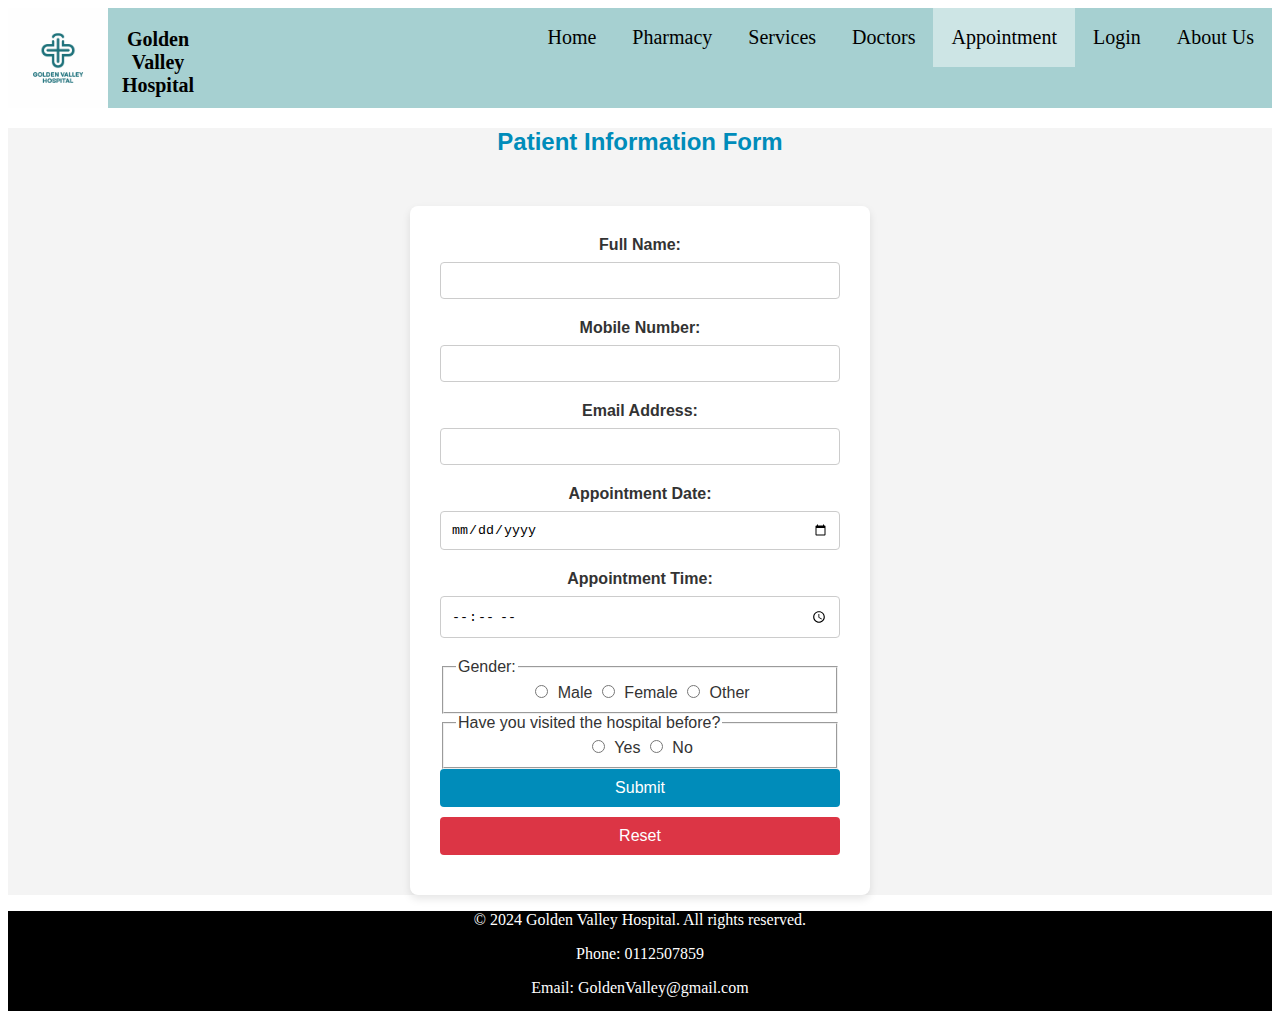
<file: form.html>
<!DOCTYPE html>
<html lang="en">
<head>
  <meta charset="UTF-8">
  <meta name="viewport" content="width=device-width, initial-scale=1.0">
  <title>Personal Information Form</title>
  <link rel="stylesheet" href="enhancement.css">
  <link rel="stylesheet" href="form.css">
  <link rel="apple-touch-icon" sizes="180x180" href="favicon/apple-touch-icon.png">
  <link rel="icon" type="image/png" sizes="32x32" href="favicon/favicon-32x32.png">
  <link rel="icon" type="image/png" sizes="16x16" href="favicon/favicon-16x16.png">
  <link rel="manifest" href="/site.webmanifest">
  <meta name="msapplication-TileColor" content="#da532c">
  <meta name="theme-color" content="#ffffff">
</head>
<body class="backgroundshop">
  <header>	
    <div class="topnav">
      <img class="logo" src ="images/logo.jpg" alt = "Golden Valley Hospital">
      <div class="logo">
      <p>Golden Valley Hospital</p>
      </div>
      <div class="topnav-right">
        <a href="index.html">Home</a>
        <a href="pharmacy.html">Pharmacy</a>
        <a href="services.html">Services</a>
        <a href="doctors.html">Doctors</a>
        <a class="active" href="form.html">Appointment</a>
        <a href="login.html">Login</a>
        <a href="about.html">About Us</a>
        
      </div>	
    </div>
    <div class="bg"></div>
      
  
  </header>
    


  <main>
    <center>
      <h2>Patient Information Form</h2>
      <form action="/submit_form" method="post">
           <!-- Full Name -->
          <label for="fullname">Full Name:</label>
          <input type="text" id="fullname" name="fullname" required>

          <!-- Mobile Number -->
          <label for="mobile">Mobile Number:</label>
          <input type="tel" id="mobile" name="mobile" pattern="[0-9]{10}" required>

          <!-- Email Address -->
          <label for="email">Email Address:</label>
          <input type="email" id="email" name="email" required>

          <!-- Date -->
          <label for="date">Appointment Date:</label>
          <input type="date" id="date" name="date" required>

          <!-- Time -->
          <label for="time">Appointment Time:</label>
          <input type="time" id="time" name="time" required>

          <!-- Gender -->
          <fieldset>
            <legend>Gender:</legend>
            <input type="radio" id="male" name="gender" value="male" required> Male
            <input type="radio" id="female" name="gender" value="female" required> Female
            <input type="radio" id="other" name="gender" value="other" required> Other
          </fieldset>

          <!-- Visited Before -->
          <fieldset>
            <legend>Have you visited the hospital before?</legend>
            <input type="radio" id="yes" name="visited" value="yes" required> Yes
            <input type="radio" id="no" name="visited" value="no" required> No
          </fieldset>

          <!-- Submit and Reset Buttons -->
          <input type="submit" value="Submit">
          <input type="reset" value="Reset">
      </form>
    </center>
  </main>
  <footer class="Footer">
		
      <p>&copy; 2024 Golden Valley Hospital. All rights reserved.</p>
      <p>Phone: 0112507859</p>
      <p>Email: GoldenValley@gmail.com</p>
</footer>
</body>
</html>
</file>
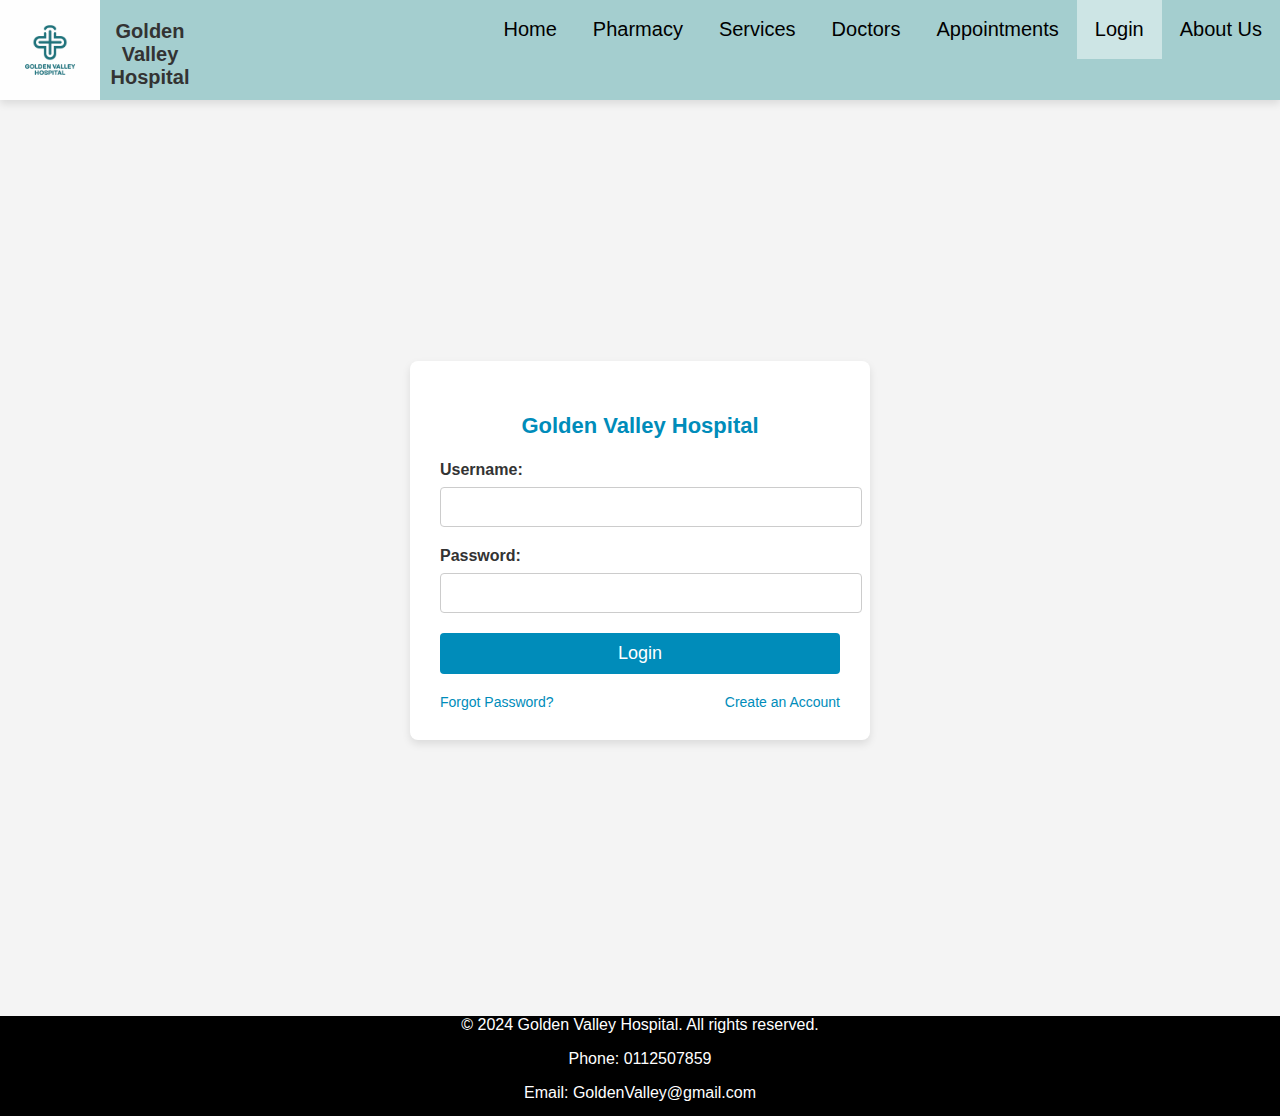
<file: login.html>
<!DOCTYPE html>
<html lang="en">
<head>
    <meta charset="UTF-8">
    <meta name="viewport" content="width=device-width, initial-scale=1.0">
    <title>Hospital Login Page</title>
    <link rel="stylesheet" href="login.css">
    <link rel="stylesheet" href="enhancement.css">
    <link rel="apple-touch-icon" sizes="180x180" href="favicon/apple-touch-icon.png">
    <link rel="icon" type="image/png" sizes="32x32" href="favicon/favicon-32x32.png">
    <link rel="icon" type="image/png" sizes="16x16" href="favicon/favicon-16x16.png">
    <link rel="manifest" href="/site.webmanifest">
    <meta name="msapplication-TileColor" content="#da532c">
    <meta name="theme-color" content="#ffffff">
</head>

<body>
    <header>	
        <div class="topnav">
            <img class="logo" src ="images/logo.jpg" alt = "Golden Valley Hospital">
            <div class="logo">
            <p>Golden Valley Hospital</p>
            </div>
            <div class="topnav-right">
                <a href="index.html">Home</a>
                <a href="pharmacy.html">Pharmacy</a>
                <a href="services.html">Services</a>
                <a href="doctors.html">Doctors</a>
                <a href="form.html">Appointments</a>
                <a class="active" href="login.html">Login</a>
                <a href="about.html">About Us</a>
                
            </div>	
        </div>
        <div class="bg"></div>
        
    
    </header>
    <main>
        <div class="login-container">
        <div class="logo">
            <p>Golden Valley Hospital</p>
            </div>
        <form action="login.php" method="POST">
            <div class="input-field">
                <label for="username">Username:</label>
                <input type="text" id="username" name="username" required>
            </div>
            <div class="input-field">
                <label for="password">Password:</label>
                <input type="password" id="password" name="password" required>
            </div>
            <button type="submit" class="login-btn">Login</button>
        </form>
        <div class="extra-links">
            <a href="forgot-password.php">Forgot Password?</a>
            <a href="create-account.php">Create an Account</a>
        </div>
    </div>
    </main>
    <div class="Footer">
		<footer class="Footer">
			<p>&copy; 2024 Golden Valley Hospital. All rights reserved.</p>
            <p>Phone: 0112507859</p>
            <p>Email: GoldenValley@gmail.com</p>
		</footer>
    </div>
    
</body>
</html>
</file>
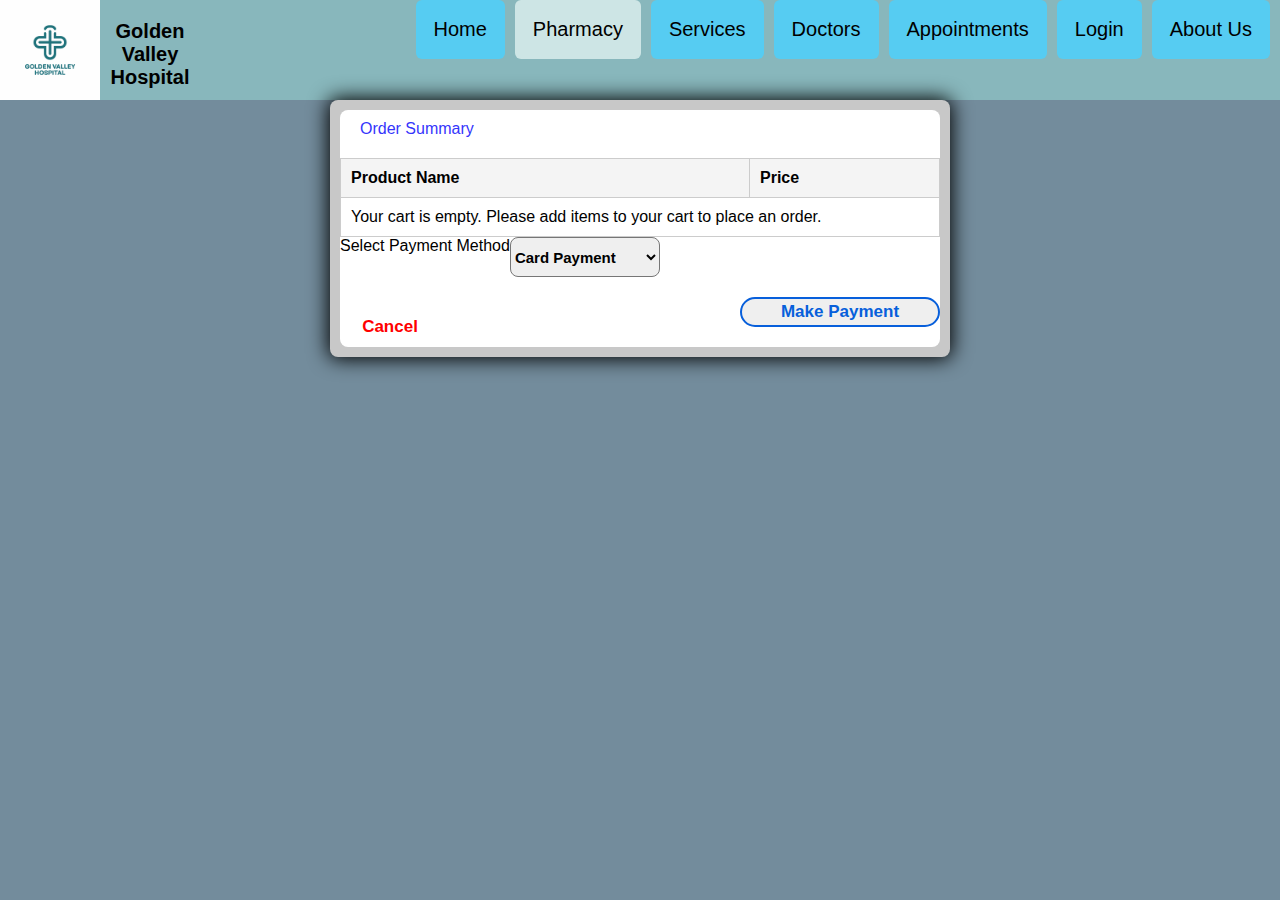
<file: payment.html>
<!DOCTYPE html>
<html lang="en">
<head>
    <meta charset="UTF-8">
    <meta name="viewport" content="width=device-width, initial-scale=1.0">
    <link rel="stylesheet" href="payment.css"/>
    <title>Payment Gateway</title>
    <link rel="stylesheet" href="pharmacy.css" />
    <link rel="stylesheet" href="enhancement.css" />
    <link rel="apple-touch-icon" sizes="180x180" href="favicon/apple-touch-icon.png">
    <link rel="icon" type="image/png" sizes="32x32" href="favicon/favicon-32x32.png">
    <link rel="icon" type="image/png" sizes="16x16" href="favicon/favicon-16x16.png">
    <link rel="manifest" href="/site.webmanifest">
    <meta name="msapplication-TileColor" content="#da532c">
    <meta name="theme-color" content="#ffffff">
</head>
<body>
    <header>
        <div class="topnav">
            <img class="logo" src="images/logo.jpg" alt="Golden Valley Hospital">
            <div class="logo">
                <p>Golden Valley Hospital</p>
            </div>
            <div class="topnav-right">
                <a href="index.html">Home</a>
                <a class="active" href="pharmacy.html">Pharmacy</a>
                <a href="services.html">Services</a>
                <a href="doctors.html">Doctors</a>
                <a href="form.html">Appointments</a>
                <a href="login.html">Login</a>
                <a href="about.html">About Us</a>
            </div> 
        </div>
        <div class="bg"></div>
    </header>

    <div class="maindiv">
        <div class="box1">
            <div class="inbox1">
                <!-- Order Summary Section -->
                <div class="inbox2">
                    <div class="inbox3">
                        <label class="text1">Order Summary</label>
                    </div>
                </div>
                <table class="order-summary" id="order-summary">
                    <thead>
                        <tr>
                            <th>Product Name</th>
                            
                            <th>Price</th>
                        </tr>
                    </thead>
                    <tbody id="order-items"></tbody>
                </table>

                <!-- Payment Method Selection -->
                <div class="inbox5">
                    <label for="payment-method">Select Payment Method</label>
                    <select id="payment-method" class="select1">
                        <option value="card">Card Payment</option>
                        <option value="cash">Cash on Delivery</option>
                    </select>
                </div>

                <!-- Card Payment Fields -->
                <div id="card-payment-fields" class="payment-method-fields">
                    <div class="inbox10">
                        <div class="inbox11">
                            <label class="text2">Card Number</label>
                            <input type="text" class="input1" placeholder="23412345667" />
                
                            <label class="text2">Expiry Date</label>
                            <input type="month" class="input2" />
                
                            <label class="text2">Cardholder's Name</label>
                            <input type="text" class="input-cardholder" placeholder="John Doe" />
                
                            <label class="text2">Security Code (CVC)</label>
                            <input type="text" class="input3" placeholder="123" />
                            <p>Last 3 digits on the back of your card</p>
                        </div>
                    </div>
                </div>

                <!-- Cash on Delivery Fields -->
                <div id="cash-delivery-fields" class="payment-method-fields">
                    <div class="inbox10">
                        <div class="inbox11">
                            <label class="text2">Address</label>
                            <input type="text" class="input1" placeholder="123 Main St" />
                
                            <label class="text2">Phone Number</label>
                            <input type="text" class="input2" placeholder="1234567890" />
                
                            <label class="text2">Email Address</label>
                            <input type="text" class="input3" placeholder="example@email.com" />
                        </div>
                    </div>
                </div>

                <!-- Action Buttons -->
                <div class="paymentBtn">
                    <a href="pharmacy.html" class="cancelBtn1">Cancel</a>
                    <button id="make-payment" class="btn2">Make Payment</button>
                </div>
            </div>
        </div>
    </div>

    <script src="payment.js"></script>
</body>
</html>
</file>
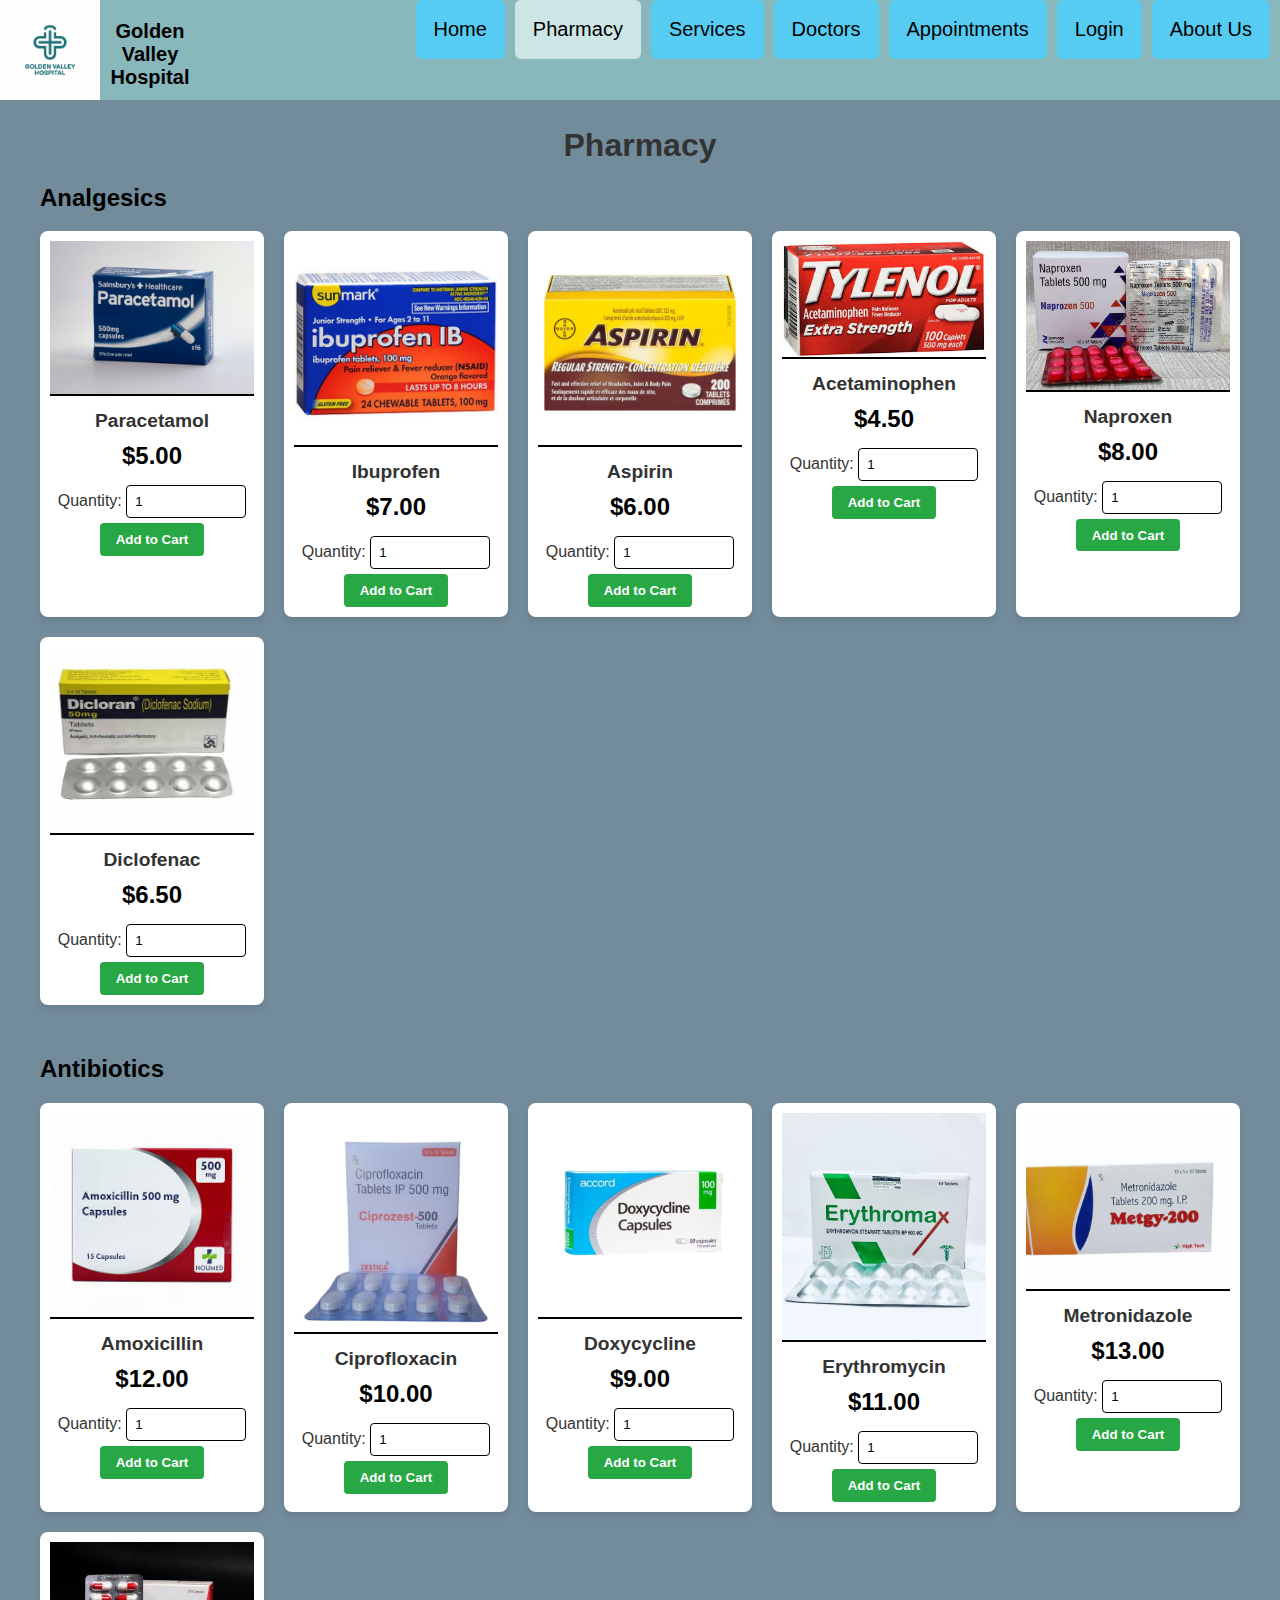
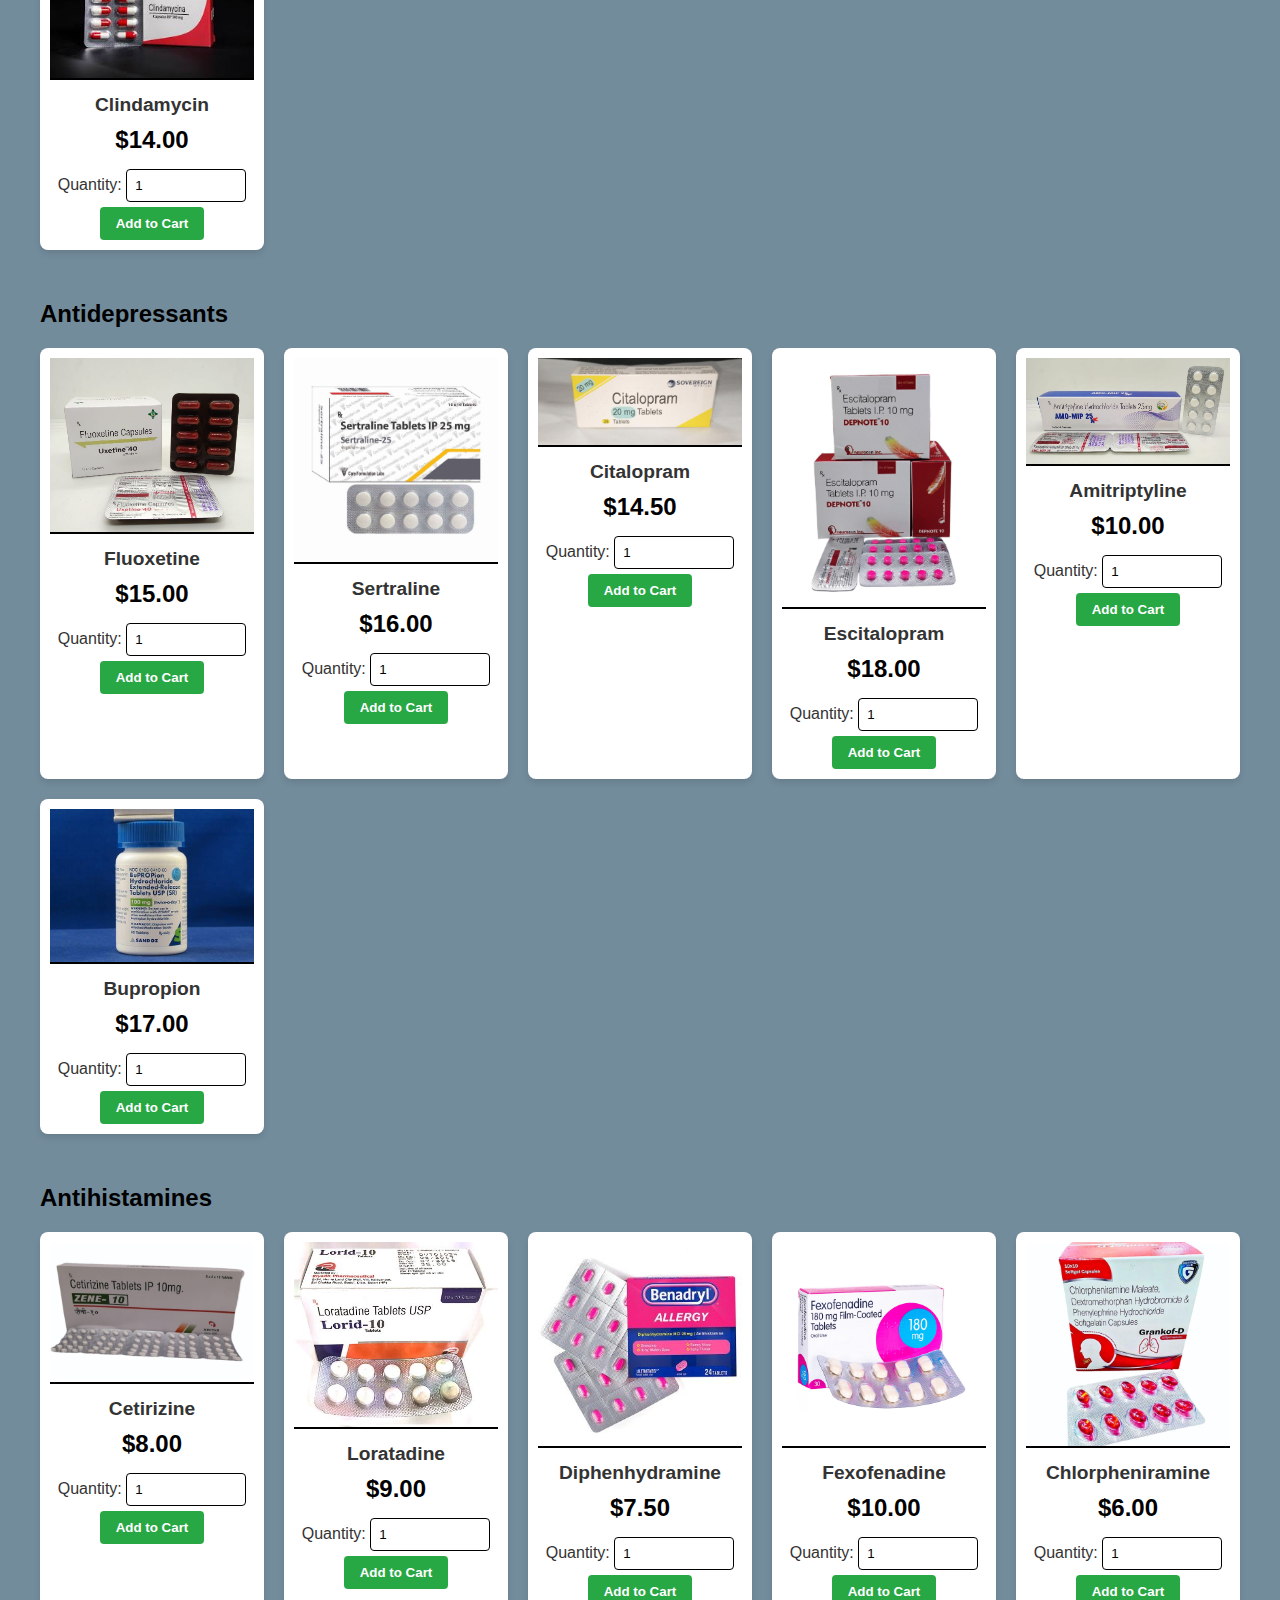
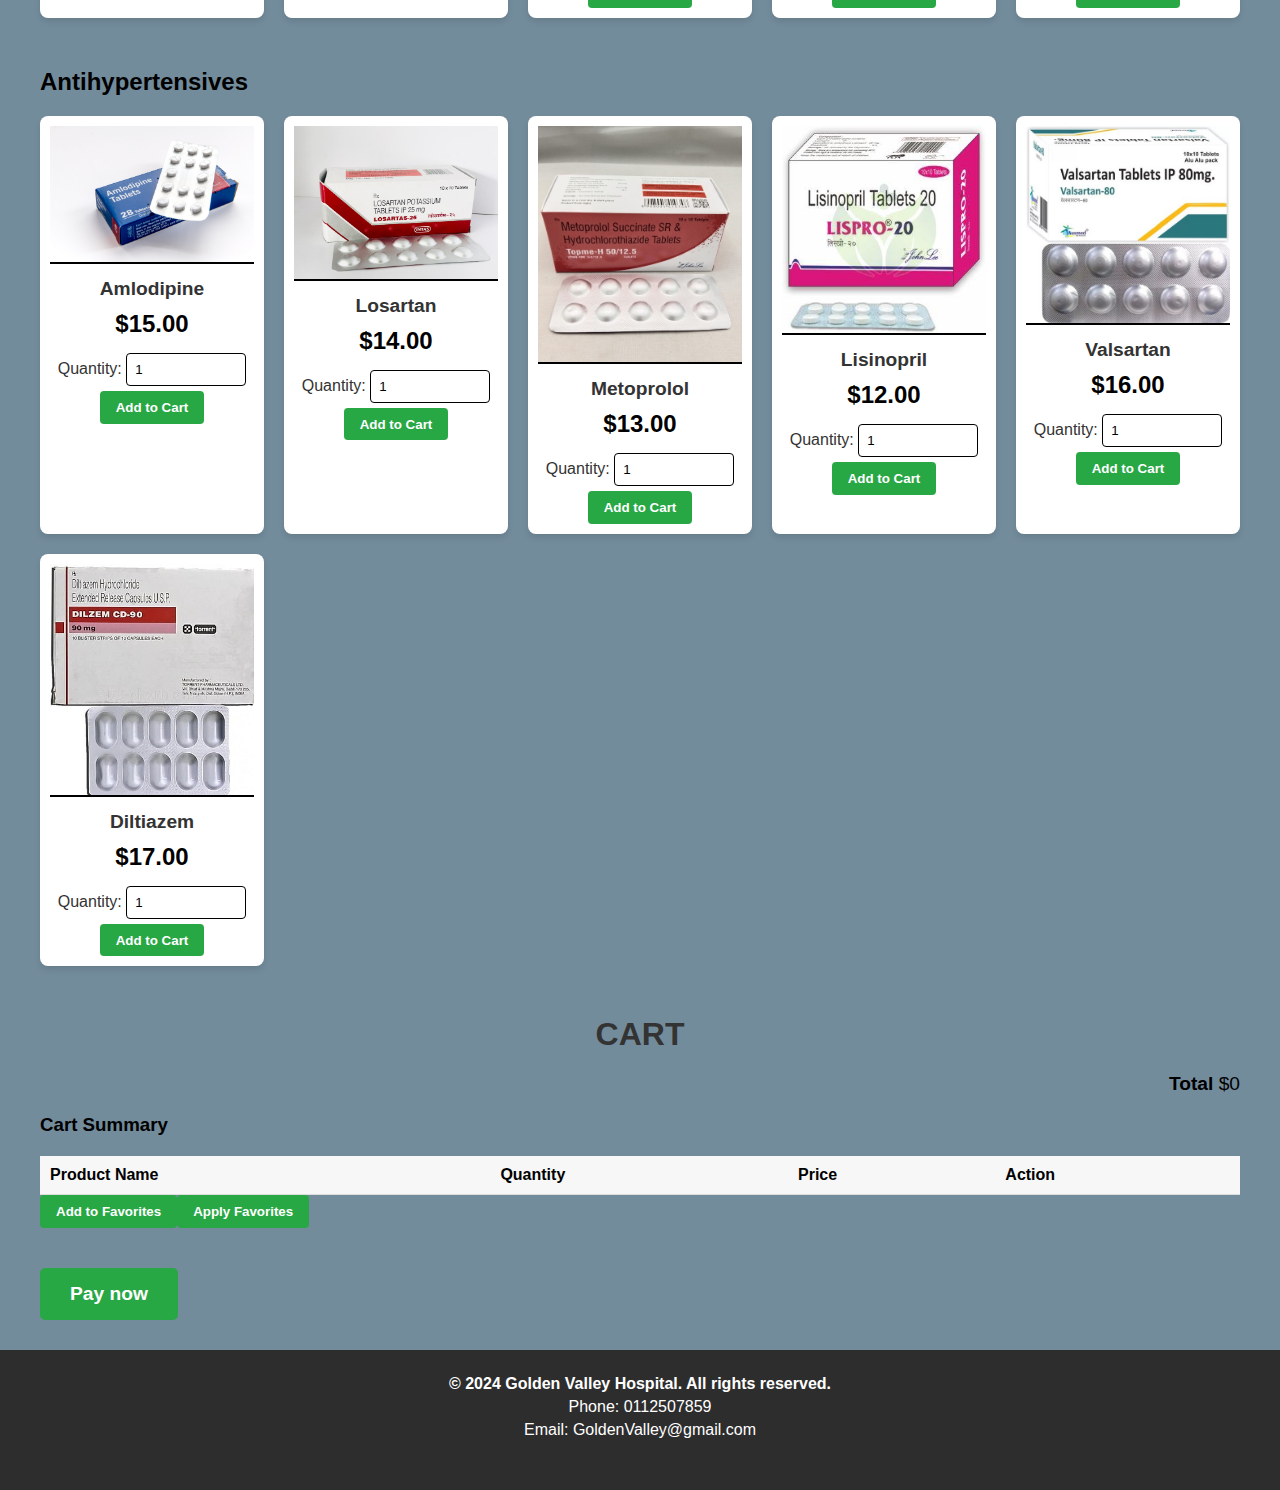
<file: pharmacy.html>
<!DOCTYPE html>
<html lang="en">
<head>
    <meta charset="UTF-8">
    <meta name="viewport" content="width=device-width, initial-scale=1.0">
    <title>Pharmacy</title>
    <link rel="stylesheet" href="pharmacy.css" />
    <link rel="stylesheet" href="enhancement.css" />
    <link rel="apple-touch-icon" sizes="180x180" href="favicon/apple-touch-icon.png">
    <link rel="icon" type="image/png" sizes="32x32" href="favicon/favicon-32x32.png">
    <link rel="icon" type="image/png" sizes="16x16" href="favicon/favicon-16x16.png">
    <link rel="manifest" href="/site.webmanifest">
    <meta name="msapplication-TileColor" content="#da532c">
    <meta name="theme-color" content="#ffffff">
</head>
<body class="backgroundshop">

    <!-- Header Section -->
    <header>
        <div class="topnav">
            <img class="logo" src="images/logo.jpg" alt="Golden Valley Hospital">
            <div class="logo">
                <p>Golden Valley Hospital</p>
            </div>
            <div class="topnav-right">
                <a href="index.html">Home</a>
                <a class="active" href="pharmacy.html">Pharmacy</a>
                <a href="services.html">Services</a>
                <a href="doctors.html">Doctors</a>
                <a href="form.html">Appointments</a>
                <a href="login.html">Login</a>
                <a href="about.html">About Us</a>
            </div> 
        </div>
        <div class="bg"></div>
    </header>

    <!-- Main Section for Displaying Medicines -->
    <main class="container content-section">
        <center><h2 class="section-header">Pharmacy</h2></center>

        <!-- Container for dynamically injected medicine sections -->
        <div class="shop-sections" id="medicine-sections">
            <!-- Medicine items will be dynamically injected here -->
        </div>
    </main>

    <!-- Cart Section -->
    <section class="container content-section">
        <center><h2 class="section-header">CART</h2></center>

        <!-- Cart items display -->
        <div class="cart-items"></div>

        <!-- Cart Total -->
        <div class="cart-total">
            <strong class="cart-total-title">Total</strong>
            <span class="cart-total-price">$0</span>
        </div>

        <!-- Cart Summary with Items -->
        <div class="cart-summary" id="cart-summary">
            <h3>Cart Summary</h3>
            <table id="cart-table">
                <thead>
                    <tr>
                        <th>Product Name</th>
                        <th>Quantity</th>
                        <th>Price</th>
                        <th>Action</th>
                    </tr>
                </thead>
                <tbody id="cart-table-body">
                    <!-- Cart items will be dynamically added here -->
                </tbody>
            </table>
        </div>
        <div class="cart-total">
            <strong class="cart-total-title"></strong>
            
        </div>
      

        <!-- Card Payment Button -->
        <button id="ifclicked" class="btn btn-primary btn-purchase" >Pay now</button>
        

    </section>

    <!-- Footer Section -->
    <footer class="Footer2">
        <p>&copy; 2024 Golden Valley Hospital. All rights reserved.</p>
        <p>Phone: 0112507859</p>
        <p>Email: GoldenValley@gmail.com</p>
    </footer>

    <!-- Include External JavaScript file -->
    <script src="pharmacy.js"></script>
</body>
</html>
</file>
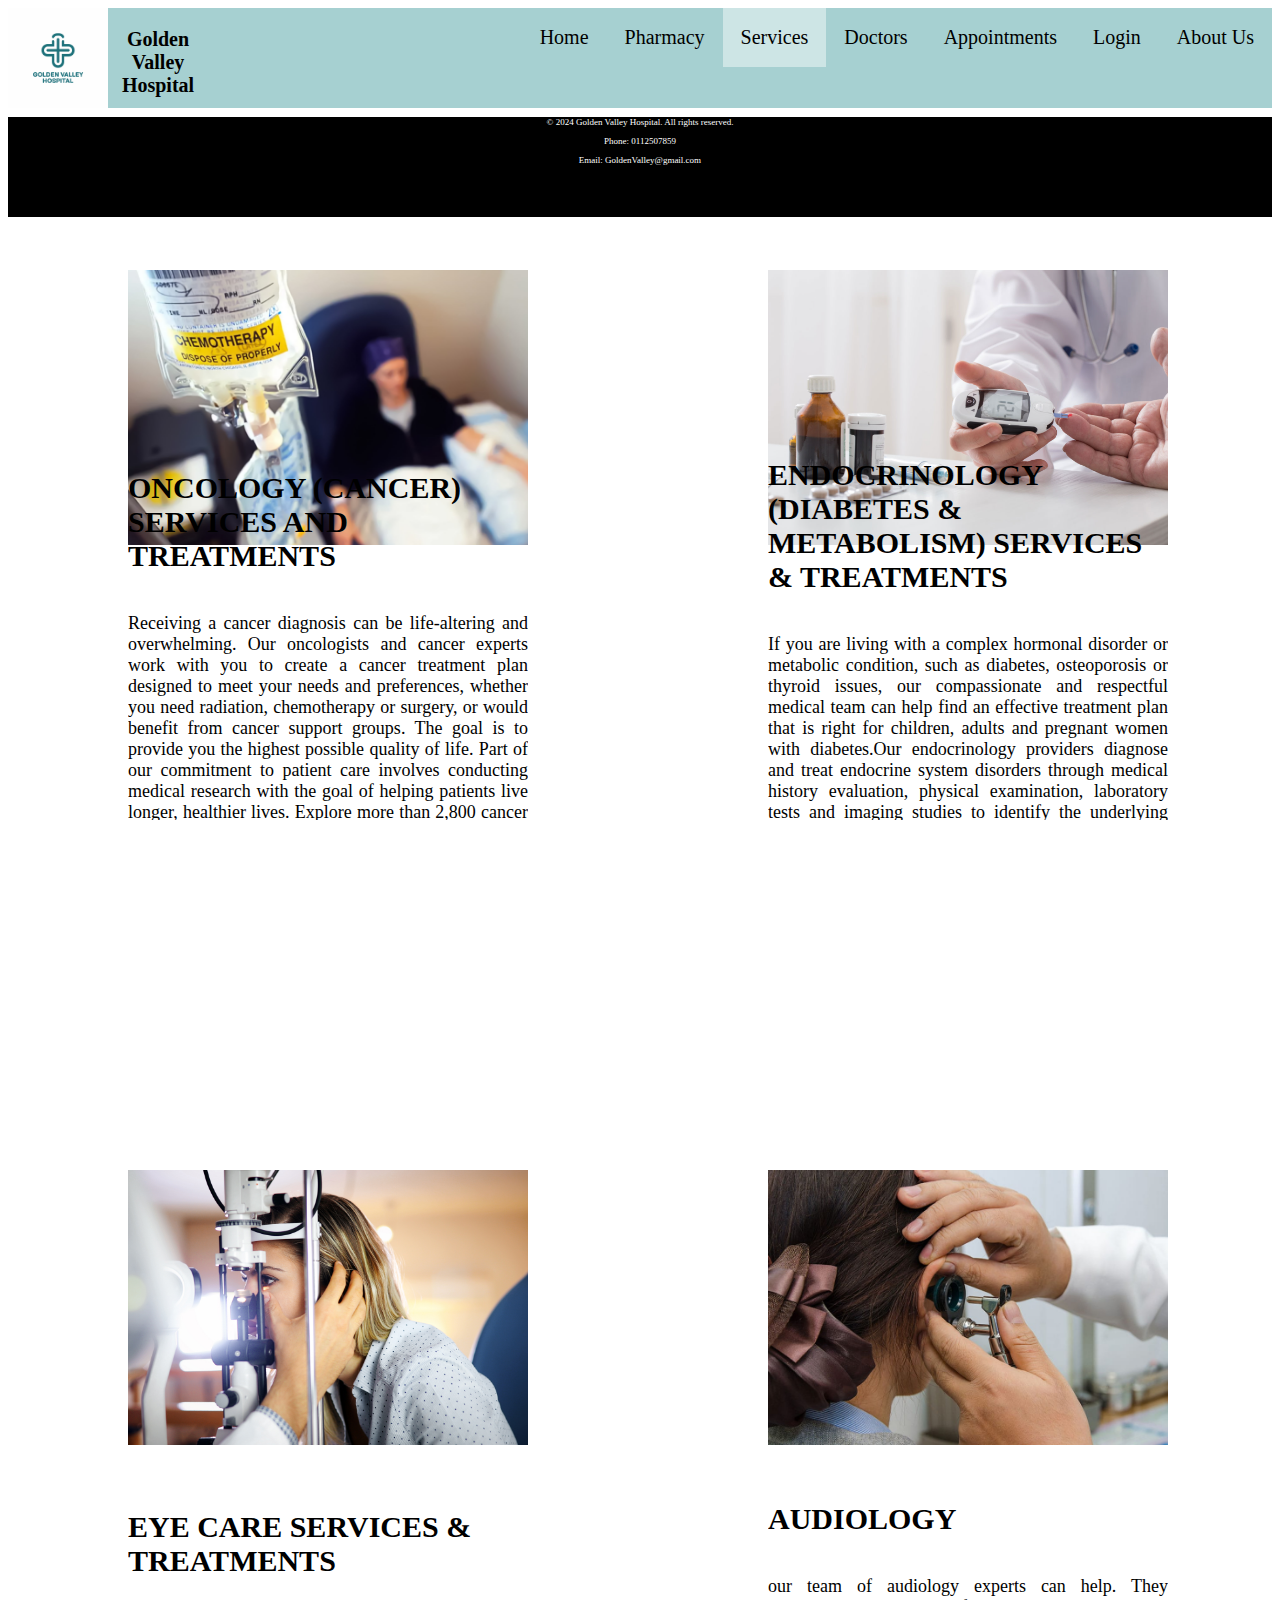
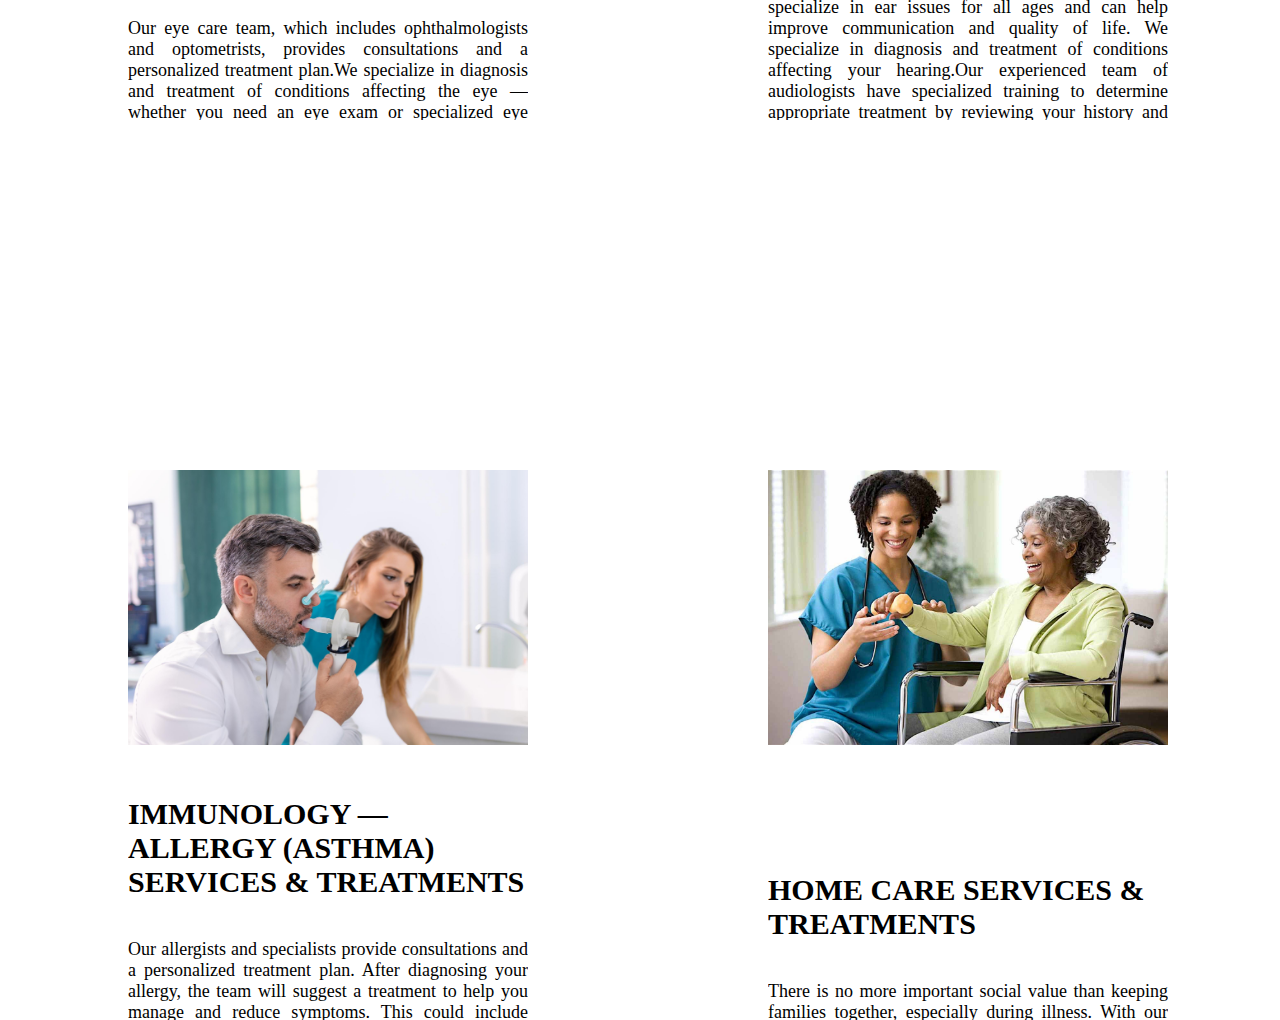
<file: services.html>
<!DOCTYPE html>
<html lang="en">
<head>
	<meta charset="utf-8">
	<title>Services</title>
	<link rel="stylesheet" href="enhancement.css">
	<link rel="stylesheet" href="doctors.css">
	<link rel="stylesheet" href="homepagecss.css">
    <link rel="apple-touch-icon" sizes="180x180" href="favicon/apple-touch-icon.png">
    <link rel="icon" type="image/png" sizes="32x32" href="favicon/favicon-32x32.png">
    <link rel="icon" type="image/png" sizes="16x16" href="favicon/favicon-16x16.png">
    <link rel="manifest" href="/site.webmanifest">
    <meta name="msapplication-TileColor" content="#da532c">
    <meta name="theme-color" content="#ffffff">
    <meta name="viewport" content="width=device-width, initial-scale=1">


	
</head>
<body id="font" style="font-size: xx-small;">
	<header>	
        <div class="topnav">
            <img class="logo" src ="images/logo.jpg" alt = "Golden Valley Hospital">
            <div class="logo">
            <p>Golden Valley Hospital</p>
            </div>
            <div class="topnav-right">
                <a href="index.html">Home</a>
                <a href="pharmacy.html">Pharmacy</a>
                <a class="active" href="services.html">Services</a>
                <a href="doctors.html">Doctors</a>
                <a href="form.html">Appointments</a>
                <a href="login.html">Login</a>
                <a href="about.html">About Us</a>
                
            </div>	
        </div>
        <div class="bg"></div>
        
    
    </header>
    



    <!-- image 1 -->
    <div id="top">
        <div>
            
        </div>
    </div>
    <div class="pic1">
            <div class="wrapper">
                <div class="box">
                    <div class ="imgbox">
                        <img src="images/cancer.jpg" alt="Oncology">
                    </div>
                    <div class="content">
                        <div>
                            <h1>Oncology (cancer) Services and Treatments</h1>
                            <p>Receiving a cancer diagnosis can be life-altering and overwhelming. Our oncologists and cancer experts work with you to create a cancer treatment plan designed to meet your needs and preferences, whether you need radiation, chemotherapy or surgery, or would benefit from cancer support groups. The goal is to provide you the highest possible quality of life.

								Part of our commitment to patient care involves conducting medical research with the goal of helping patients live longer, healthier lives. Explore more than 2,800 cancer clinical trials to help prevent, detect, treat or manage cancer.
								
							</p>
                        </div>
                    </div>
                </div>
            </div>
    </div>
     <!-- image 2 -->
    <div class="pic2">
            <div class="wrapper">
                <div class="box">
                    <div class ="imgbox">
                        <img src="images/diabietes.png" alt="Endocrinology">
                    </div>
                    <div class="content">
                        <div>
                            <h1>Endocrinology (Diabetes & Metabolism) Services & Treatments</h1>
                            <p>If you are living with a complex hormonal disorder or metabolic condition, such as diabetes, osteoporosis or thyroid issues, our compassionate and respectful medical team can help find an effective treatment plan that is right for children, adults and pregnant women with diabetes.Our endocrinology providers diagnose and treat endocrine system disorders through medical history evaluation, physical examination, laboratory tests and imaging studies to identify the underlying causes of symptoms. They formulate an appropriate treatment plan for each patient.
							
							</p>
                        </div>
                    </div>
                </div>
            </div>
        </div>
     <!-- image 3 -->
    <div class="pic3">
            <div class="wrapper">
            
                <div class="box">
                    <div class ="imgbox">
                        <img src="images/eye.jpg" alt="ophthalmology">
                    </div>
                    <div class="content">
                        <div>
                            <h1>Eye Care Services & Treatments</h1>
                            <p> Our eye care team, which includes ophthalmologists and optometrists, provides consultations and a personalized treatment plan.We specialize in diagnosis and treatment of conditions affecting the eye — whether you need an eye exam or specialized eye surgery.We specialize in diagnosis and treatment of conditions affecting your hearing.
							</p>
                        </div>
                    </div>
                </div>
            </div>
    </div>
     <!-- image 4 -->
    <div class="pic4">
            <div class="wrapper">
            
                <div class="box">
                    <div class ="imgbox">
                        <img src="images/ear.jpg" alt="Audiology">
                    </div>
                    <div class="content">
                        <div>
                            <h1>Audiology</h1>
                            <p> our team of audiology experts can help. They specialize in ear issues for all ages and can help improve communication and quality of life. We specialize in diagnosis and treatment of conditions affecting your hearing.Our experienced team of audiologists have specialized training to determine appropriate treatment by reviewing your history and performing specialized auditory and balance assessments.</p>
                        </div>
                    </div>
                </div>
            </div>
    </div>
     <!-- image 5 -->
    <div class="pic5">
            <div class="wrapper">
            
                <div class="box">
                    <div class ="imgbox">
                        <img src="images/asthma.jpg" alt="Immunology">
                    </div>
                    <div class="content">
                        <div>
                            <h1>Immunology — Allergy (Asthma) Services & Treatments</h1>
                            <p> Our allergists and specialists provide consultations and a personalized treatment plan. After diagnosing your allergy, the team will suggest a treatment to help you manage and reduce symptoms. This could include antihistamines, decongestants and nasal corticosteroids. </p>
                        </div>
                    </div>
                </div>
            </div>
    </div>
     <!-- image 6 -->
    <div class="pic6">
            <div class="wrapper">
            
                <div class="box">
                    <div class ="imgbox">
                        <img src="images/homecare.jpg" alt="Home Care">
                    </div>
                    <div class="content">
                        <div>
                            <h1>Home Care Services & Treatments</h1>
                            <p>There is no more important social value than keeping families together, especially during illness. With our home healthcare service, you'll receive high-quality healthcare with the comfort of being at home.
							</p>
                        </div>
                    </div>
                </div>
            </div>
    </div>
    <footer class="Footer2">
        <p>&copy; 2024 Golden Valley Hospital. All rights reserved.</p>
        <p>Phone: 0112507859</p>
        <p>Email: GoldenValley@gmail.com</p>
    </footer>


    
   
</body>
</html>
</file>
<file: enhancement.css>
/* General cleanup for navigation bar */
#logo {
	width: 130px;
	padding-left: 10px;
	padding-top: 12px;
}

.topnav .logo {
	float: left;
	height: 100px;
	width: 100px;
	text-align: center;
	font-size: 20px;
	font-weight: bold;
}

nav {
	height: 95px;
	background: black;
}

.nav-icon {
	position: relative;
	width: 20px;
	top: 2px;
}

.topnav {
	background-color: #8dc3c4c8;
	height: 100px;
	z-index: 1;
}

.topnav a {
	float: left;
	color: #000;
	text-align: center;
	padding: 18px;
	text-decoration: none;
	font-size: 20px;
	box-shadow: inset 0 0 0 0 #346465;
}

.topnav a:hover {
	box-shadow: inset 400px 0 0 0 #346465;
}

.topnav a.active {
	background-color: #cde5e5;
}

.topnav-right {
	float: right;
	overflow: hidden;
}

ul {
	list-style: none;
}

ul li {
	float: left;
	width: 100px;
	text-align: center;
}

ul li a {
	text-decoration: none;
	color: white;
	display: block;
}

ul li a:hover {
	color: #555;
}

nav ul li ul li {
	display: none;
}

nav ul li:hover ul li {
	display: block;
	background: black;
}

#nav-links {
	left: 50%;
	transform: translateX(-50%);
	position: relative;
	top: 30px;
}

.slide-container {
	width: 93%;
	height: 799px;
	background: url(images/Banner-01.png);
	margin: 15px auto;
	animation: slide 15s infinite;
}



footer {
	background-color: black;
	color: white;
	text-align: center;
	height: 100px;
}

h5, h6 {
	position: relative;
	top: 55px;
	color: white;
}

h5 a, h6 a {
	color: white;
	text-decoration: none;
}

h6 {
	font-size: 12px;
}

h6 a:hover {
	color: #555;
}
</file>
<file: form.css>
/* General styling for body */
body main{
    font-family: Arial, sans-serif;
    margin: 0;
    padding: 0;
    background-color: #f4f4f4;
    color: #333;
}

/* Main form container styling */
form {
    background-color: white;
    padding: 30px;
    margin-top: 50px;
    width: 400px;
    border-radius: 8px;
    box-shadow: 0 4px 8px rgba(0, 0, 0, 0.1);
}

h2 {
    text-align: center;
    margin-bottom: 20px;
    color: #008cba;
}

/* Input field styling */
label {
    display: block;
    margin-bottom: 8px;
    font-weight: bold;
}

input[type="text"],
input[type="email"],
input[type="tel"],
input[type="date"],
input[type="time"] {
    width: 100%;
    padding: 10px;
    margin-bottom: 20px;
    border: 1px solid #ccc;
    border-radius: 4px;
    box-sizing: border-box;
}

/* Radio button group */
input[type="radio"] {
    margin-right: 5px;
}

label[for="gender"],
label[for="visited"] {
    margin-bottom: 8px;
    font-weight: bold;
}

/* Submit and Reset buttons */
input[type="submit"],
input[type="reset"] {
    background-color: #008cba;
    color: white;
    padding: 10px 20px;
    border: none;
    border-radius: 4px;
    cursor: pointer;
    width: 100%;
    margin-bottom: 10px;
    font-size: 16px;
}

input[type="reset"] {
    background-color: #dc3545;
}

input[type="submit"]:hover,
input[type="reset"]:hover {
    opacity: 0.9;
}

/* Media Query for screens smaller than 768px (tablets) */
@media (max-width: 768px) {
    form {
        width: 90%;
        margin: 30px auto;
        padding: 20px;
    }
}

/* Media Query for screens smaller than 480px (mobile phones) */
@media (max-width: 480px) {
    form {
        width: 100%;
        padding: 20px;
        margin: 10px auto;
    }

    input[type="submit"],
    input[type="reset"] {
        width: 100%;
    }
}
</file>
<file: login.css>
:root {
    --primary-color: #008cba;
    --secondary-color: #005f73;
    --background-color: #f4f4f4;
    --text-color: #333;
    --box-shadow: 0 4px 8px rgba(0, 0, 0, 0.1);
}

/* General styling for body */
body, html {
    font-family: Arial, sans-serif;
    margin: 0;
    padding: 0;
    background-color: var(--background-color);
    color: var(--text-color);
    height: 100%;
    box-sizing: border-box;
}

main {
    display: flex;
    flex-direction: column;
    justify-content: center;
    align-items: center; /* Center content horizontally */
    min-height: 100vh;
}

/* Header Styling */
header {
    box-shadow: var(--box-shadow);
}

/* Main container for login */
.login-container {
    background-color: white;
    padding: 30px;
    margin: 20px auto;
    width: 100%;
    max-width: 400px; /* Ensure it stays narrow on large screens */
    border-radius: 8px;
    box-shadow: var(--box-shadow);
}

.login-container .logo {
    text-align: center;
    margin-bottom: 20px;
}

.login-container .logo p {
    font-size: 22px;
    font-weight: bold;
    color: var(--primary-color);
}

/* Input fields */
.input-field {
    margin-bottom: 20px;
}

.input-field label {
    display: block;
    margin-bottom: 8px;
    font-weight: bold;
}

.input-field input {
    width: 100%;
    padding: 10px;
    border: 1px solid #ccc;
    border-radius: 4px;
    font-size: 16px;
}

/* Login button */
.login-btn {
    width: 100%;
    background-color: var(--primary-color);
    color: white;
    padding: 10px;
    border: none;
    border-radius: 4px;
    font-size: 18px;
    cursor: pointer;
}

.login-btn:hover {
    background-color: var(--secondary-color);
}

/* Extra links for forgot password and create account */
.extra-links {
    display: flex;
    justify-content: space-between;
    margin-top: 20px;
}

.extra-links a {
    color: var(--primary-color);
    text-decoration: none;
    font-size: 14px;
}

.extra-links a:hover {
    text-decoration: underline;
}

/* Media Query for screens smaller than 768px (tablets) */
@media (max-width: 768px) {
    .login-container {
        width: 80%; /* Make container more narrow */
        padding: 20px; /* Adjust padding for a more compact design */
    }

    .input-field input {
        padding: 8px; /* Reduce padding inside input fields */
    }

    .login-btn {
        font-size: 16px; /* Decrease font size for the login button */
    }

    .extra-links {
        flex-direction: column; /* Stack extra links vertically */
        align-items: center;
    }

    .extra-links a {
        margin-bottom: 10px; /* Add space between links */
    }
}

/* Media Query for screens smaller than 480px (mobile phones) */
@media (max-width: 480px) {
    body, html {
        padding: 0;
        margin: 0;
    }

    main {
        padding: 10px;
    }

    .login-container {
        width: 90%;
        margin: 20px auto;
        padding: 15px;
    }

    .input-field input {
        font-size: 14px;
        padding: 8px;
    }

    .login-btn {
        font-size: 14px;
        padding: 8px;
    }

    .extra-links {
        flex-direction: column;
        align-items: center;
    }

    .extra-links a {
        font-size: 12px;
        margin-bottom: 10px;
    }
}
</file>
<file: payment.css>
body {
    background-color: rgb(100, 166, 166);
}

.maindiv {
    width: 100%;
    display: flex;
    justify-content: center;
    align-items: center;
}

.box1 {
    width: 600px;
    background-color: rgb(200, 200, 200);
    padding: 10px;
    box-shadow: 0px 0px 20px 2px black;
    border-radius: 8px;
}

.inbox1 {
    width: 100%;
    background-color: rgb(255, 255, 255);
    border-radius: 8px;
    padding-top: 10px;
}

.text1 {
    color: rgb(53, 53, 252);
    margin-left: 20px;
}

.select1 {
    width: 150px;
    height: 40px;
    font-size: 15px;
    font-weight: bold;
    border-radius: 8px;
}

.inbox5 {
    width: 100%;
    display: flex;
}

.text2 {
    color: black;
    font-size: 14px;
    font-weight: bold;
}

.input1, .input2, .input3 {
    border-radius: 8px;
}

.input1 {
    width: 80%;
    height: 27px;
    padding-left: 10px;
}

.input2 {
    width: 40%;
    height: 27px;
}

.input3 {
    width: 20%;
    height: 27px;
    text-align: center;
}

.paymentBtn {
    width: 100%;
    display: flex;
    justify-content: space-between;
    margin-top: 20px;
}

.btn2 {
    width: 200px;
    height: 30px;
    font-size: 17px;
    font-weight: bold;
    border-radius: 15px;
    border: 2px solid #075fdb;
    color: #075fdb;
}

.cancelBtn1 {
    width: 100px;
    height: 30px;
    font-size: 17px;
    font-weight: bold;
    color: red;
    text-align: center;
    text-decoration: none;
    margin-top: 20px;
}

.payment-method-fields {
    display: none;
}

.order-summary {
    width: 100%;
    margin-top: 20px;
    border-collapse: collapse;
}

.order-summary th, .order-summary td {
    border: 1px solid #ccc;
    padding: 10px;
    text-align: left;
}

.order-summary th {
    background-color: #f4f4f4;
}

/* Spacing between the card payment fields */
.payment-method-fields .inbox10 {
    margin-bottom: 20px;
}

.payment-method-fields .inbox11 {
    display: flex;
    flex-direction: column;
    gap: 10px;
}

.payment-method-fields .input1,
.payment-method-fields .input2,
.payment-method-fields .input3 {
    margin-bottom: 10px;
}

/* Media Query for screens smaller than 768px (tablets) */
@media (max-width: 768px) {
    .maindiv {
        flex-direction: column;
        align-items: flex-start;
    }

    .box1 {
        width: 90%;
    }

    .paymentBtn {
        flex-direction: column;
        align-items: flex-start;
    }

    .input1, .input2, .input3 {
        width: 100%;
    }
}

/* Media Query for screens smaller than 480px (mobile phones) */
@media (max-width: 480px) {
    .box1 {
        width: 100%;
    }
}
</file>
<file: pharmacy.css>
:root {
    --primary-color: #56CCF2;
    --secondary-color: #EB5757;
    --background-color: #738c9c;
    --header-bg-color: rgba(0, 0, 0, 0.6);
    --header-text-color: white;
    --text-color: #333;
    --border-color: black;
}

html, body {
    margin: 0;
    padding: 0;
    min-height: 100%;
    font-family: Arial, sans-serif;
    background-color: var(--background-color);
}

/* General Navigation Styles */
.topnav a {
    color: white;
    padding: 10px 15px;
    text-decoration: none;
    display: inline-block;
    background-color: var(--primary-color);
    border-radius: 0.3em;
    margin-right: 10px;
    transition: background-color 0.3s ease;
}

.topnav a:hover {
    background-color: rgba(255, 255, 255, 0.3);
}

/* Section for Content */
.content-section {
    margin: 1em;
}

.container {
    max-width: 1200px;
    margin: 0 auto;
    padding: 0 1.5em;
}

/* Header Styles */
.section-header {
    font-size: 2em;
    color: var(--text-color);
    text-align: center;
    margin-bottom: 20px;
}

/* General Button Styling */
.btn {
    padding: 0.67em 1.2em;
    cursor: pointer;
    color: white;
    border: none;
    border-radius: 0.3em;
    font-weight: bold;
    transition: background-color 0.3s ease;
    text-decoration: none;
}

.btn-primary {
    background-color: #28a745; /* Same green color for consistency */
}

.btn-primary:hover {
    background-color: #218838; /* Darker green on hover */
}

/* Shop Item Display */
.product-grid {
    display: grid;
    grid-template-columns: repeat(5, 1fr); /* 5 columns */
    gap: 20px;
    margin-bottom: 50px;
}

.product-card {
    background-color: white;
    border-radius: 0.5em;
    box-shadow: 0px 4px 6px rgba(0, 0, 0, 0.1);
    padding: 10px;
    text-align: center;
    transition: transform 0.3s ease, box-shadow 0.3s ease;
}

.product-card:hover {
    transform: translateY(-5px);
    box-shadow: 0px 10px 15px rgba(0, 0, 0, 0.2);
}

.product-card img {
    width: 100%;
    height: auto;
    object-fit: contain;
    background-color: #f5f5f5;
    border-bottom: 2px solid var(--border-color);
}

.product-card h3 {
    font-size: 1.2em;
    color: var(--text-color);
    margin: 10px 0;
}

.product-card p {
    font-size: 1em;
    color: var(--text-color);
}

.product-card .price {
    font-size: 1.5em;
    color: black; /* Change this to black */
    font-weight: bold;
    margin: 10px 0;
}

.product-card label {
    font-size: 1em;
    color: var(--text-color);
}

.product-card input {
    width: 50%; /* Reduced width of quantity box */
    padding: 8px;
    margin: 5px 0;
    border: 1px solid var(--border-color);
    border-radius: 0.3em;
}


/* Cart Section */
.cart-total {
    margin-top: 20px;
    text-align: right;
    font-size: 1.2rem;
}

.cart-total-title {
    font-weight: bold;
}

.cart-summary table {
    width: 100%;
    margin-top: 20px;
    border-collapse: collapse;
    font-size: 1rem;
}

.cart-summary th, .cart-summary td {
    padding: 10px;
    text-align: left;
    border-bottom: 1px solid #ddd;
}

.cart-summary th {
    background-color: #f7f7f7;
}

.cart-summary td input {
    width: 50px;
    text-align: center;
}

.cart-summary .btn-danger {
    background-color: #e74c3c;
    color: white;
    border: none;
    padding: 5px 10px;
    border-radius: 5px;
    cursor: pointer;
}

.cart-summary .btn-danger:hover {
    background-color: #c0392b;
}

/* Payment Button */
#ifclicked {
    display: inline-block;
    padding: 15px 30px;
    background-color: #28a745;
    color: white;
    border-radius: 5px;
    font-size: 1.2rem;
    text-align: center;
    margin-top: 20px;
    cursor: pointer;
    text-decoration: none;
    transition: background-color 0.3s ease;
}

#ifclicked:hover {
    background-color: #218838;
}

#ifclicked:disabled {
    background-color: #6c757d;
    cursor: not-allowed;
}

/* Footer */
.Footer2 {
    background-color: #2d2d2d;
    color: #fff;
    padding: 20px;
    text-align: center;
    margin-top: 30px;
}

.Footer2 p {
    margin: 5px 0;
}

.Footer2 p:first-child {
    font-weight: bold;
}


/* Media Queries */
@media (max-width: 768px) {
    .product-grid {
        grid-template-columns: repeat(2, 1fr); /* 2 items per row */
    }

    .product-card {
        width: 100%; /* Full width for smaller screens */
    }

    .product-card img {
        height: 200px; /* Reduce image height for small screens */
    }
}
</file>
<file: doctors.css>
/* .bg {
    top: 94px;
    left: 0px;
    width: 100%;
    height: 2400px;
    background: white;
    transition: 0.3s;
    display: flex;
    justify-content: center;
    align-items: center;
    white-space: nowrap;
    user-select: none;
    color: rgba(0, 0, 0, 0.1);
} */

.pic1 {
    position: absolute;
    left: 10%;
    top: 30%;
}

.pic2 {
    position: absolute;
    left: 60%;
    top: 30%;
}

.pic3 {
    position: absolute;
    left: 10%;
    top: 130%;
}

.pic4 {
    position: absolute;
    left: 60%;
    top: 130%;
}

.pic5 {
    position: absolute;
    left: 10%;
    top: 230%;
}

.pic6 {
    position: absolute;
    left: 60%;
    top: 230%;
}


.box {
    height: 550px;
    width: 400px;
    position: absolute;
    overflow: hidden;
    transition: 0.3s;
}

.box:hover {
    transform: scale(1.2);
    box-shadow: 0 25px 40px rgba(0, 0, 0, 0.5);
    z-index: 5;
    background-color: #efefeb;
}

.imgbox {
    position: absolute;
    top: 0%;
    left: 0%;
    height: 50%;
    width: 100%;
}

.imgbox img {
    position: absolute;
    top: 0;
    left: 0;
    height: 100%;
    width: 100%;
    object-fit: cover;
}

.imgbox:before {
    content: '';
    position: absolute;
    top: 0;
    left: 0;
    width: 100%;
    height: 100%;
    z-index: 1;
    background: linear-gradient(to bottom, #1CB5E0, #000);
    mix-blend-mode: multiply;
    opacity: 0;
    transition: 0.3s;
}

 .box:hover .imgbox:before {
    opacity: 1;
}

.content {
    position: absolute;
    top: 0;
    left: 0;
    width: 100%;
    height: 75%;
    display: flex;
    align-items: flex-end;
    z-index: 1;
}

.content h1 {
    padding-bottom: 20px;
    color: black;
    text-transform: uppercase;
    margin-bottom: 20px;
    font-size: 30px;
    transform: translateY(200px);
    transition: 0.3s;
}

.box:hover .content h1 {
    transform: translateY(0px);
    transition-delay: 0.2s;
}

.content p {
    color: black;
    font-size: 18px;
    transform: translateY(200px);
    transition: 0.3s;
    text-align: justify;
}

.box:hover .content p {
    transform: translateY(0px);
    transition-delay: 0.2s;
}



/* Media Query for screens smaller than 768px (tablets) */
@media (max-width: 768px) {
    .bg {
        width: 100%;
        height: auto;
    }

    .pic1, .pic2, .pic3, .pic4, .pic5, .pic6 {
        position: relative;
        left: 0;
        top: 0;
        margin: 20px auto;
        width: 80%;
    }

    .wrapper {
        width: 100%;
        padding: 10px;
        display: block;
    }

    .box {
        width: 90%;
        height: auto;
        margin: 20px auto;
    }

    footer {
        position: relative;
        top: 0;
        margin-top: 30px;
    }

    .btn1 {
        width: 90%;
        left: 0;
        margin: 10px auto;
        font-size: 18px;
    }

    .link, .linkx {
        position: relative;
        top: 0;
        right: 0;
        margin: 10px auto;
        width: 90%;
    }
}
/* Media Query for screens smaller than 480px (mobile phones) */
@media (max-width: 480px) {
    .bg {
        height: auto;
        padding: 10px 0; /* Add padding for aesthetics */
    }

    .pic1, .pic2, .pic3, .pic4, .pic5, .pic6 {
        width: 90%; /* Wider on mobile */
        margin: 10px auto; /* Center with auto margins */
    }

    .wrapper {
        width: 100%;
        padding: 5px;
        display: block;
    }

    .box {
        width: 100%; /* Full width on mobile */
        height: auto; /* Responsive height */
        margin: 10px 0; /* Vertical spacing */
    }

    footer {
        position: relative;
        margin-top: 20px;
    }

    .btn1 {
        width: 100%; /* Full width on mobile */
        margin: 5px auto; /* Center with auto margins */
        font-size: 16px;
    }

    .link, .linkx {
        position: relative;
        margin: 5px auto;
        width: 100%;
    }
}
</file>
<file: homepagecss.css>
/* Three image containers (use 25% for four, and 50% for two, etc) */

.column {
  float: left;
  padding: 10px 50px 10px 60px;
  text-align: center;
  
}

/* Clear floats after image containers */

.row::after {
  content: "";
  clear: both;
  display: table;
}
.text {
  text-align: center;
  font-size: 20px;
  font-weight: bold;
  color: #b4ace3;  
}

.background{
  background-color: #3b3b54;
  padding: 20px;
}


.curveimages {
	border-radius: 50%; /* Reduced roundness */
	box-shadow: 0px 0px 50px #000000;
	width: 550px; /* Smaller image size */
	height: auto; /* Maintain aspect ratio */
  }

  
  /* Media Query for screens smaller than 768px (tablets) */
@media (max-width: 768px) {
  /* Make columns stack vertically on smaller screens */
  .column {
      float: none; /* Stack columns vertically */
      width: 100%; /* Take full width */
      padding-left: 20px; /* Reduce padding for smaller screens */
      padding-right: 20px;
  }

  .curveimages {
      width: 350px; /* Reduce image size */
      box-shadow: 0px 0px 50px #000000; /* Adjust box shadow */
  }

  .text {
      font-size: 18px; /* Slightly smaller font */
  }

  .background {
      padding: 20px; /* Add some padding for smaller screens */
  }
}

/* Media Query for screens smaller than 480px (mobile phones) */
@media (max-width: 480px) {
  /* Columns will still stack vertically, but with even smaller padding */
  .column {
      float: none;
      width: 100%;
      padding-left: 10px; /* Reduce padding further */
      padding-right: 10px;
  }

  .curveimages {
      width: 250px; /* Smaller image size for mobile */
      box-shadow: 0px 0px 30px #000000; /* Further reduce box shadow */
  }

  .text {
      font-size: 16px; /* Smaller font for mobile */
  }

  .background {
      padding: 10px; /* Reduce padding for a more compact layout */
  }
}
</file>
